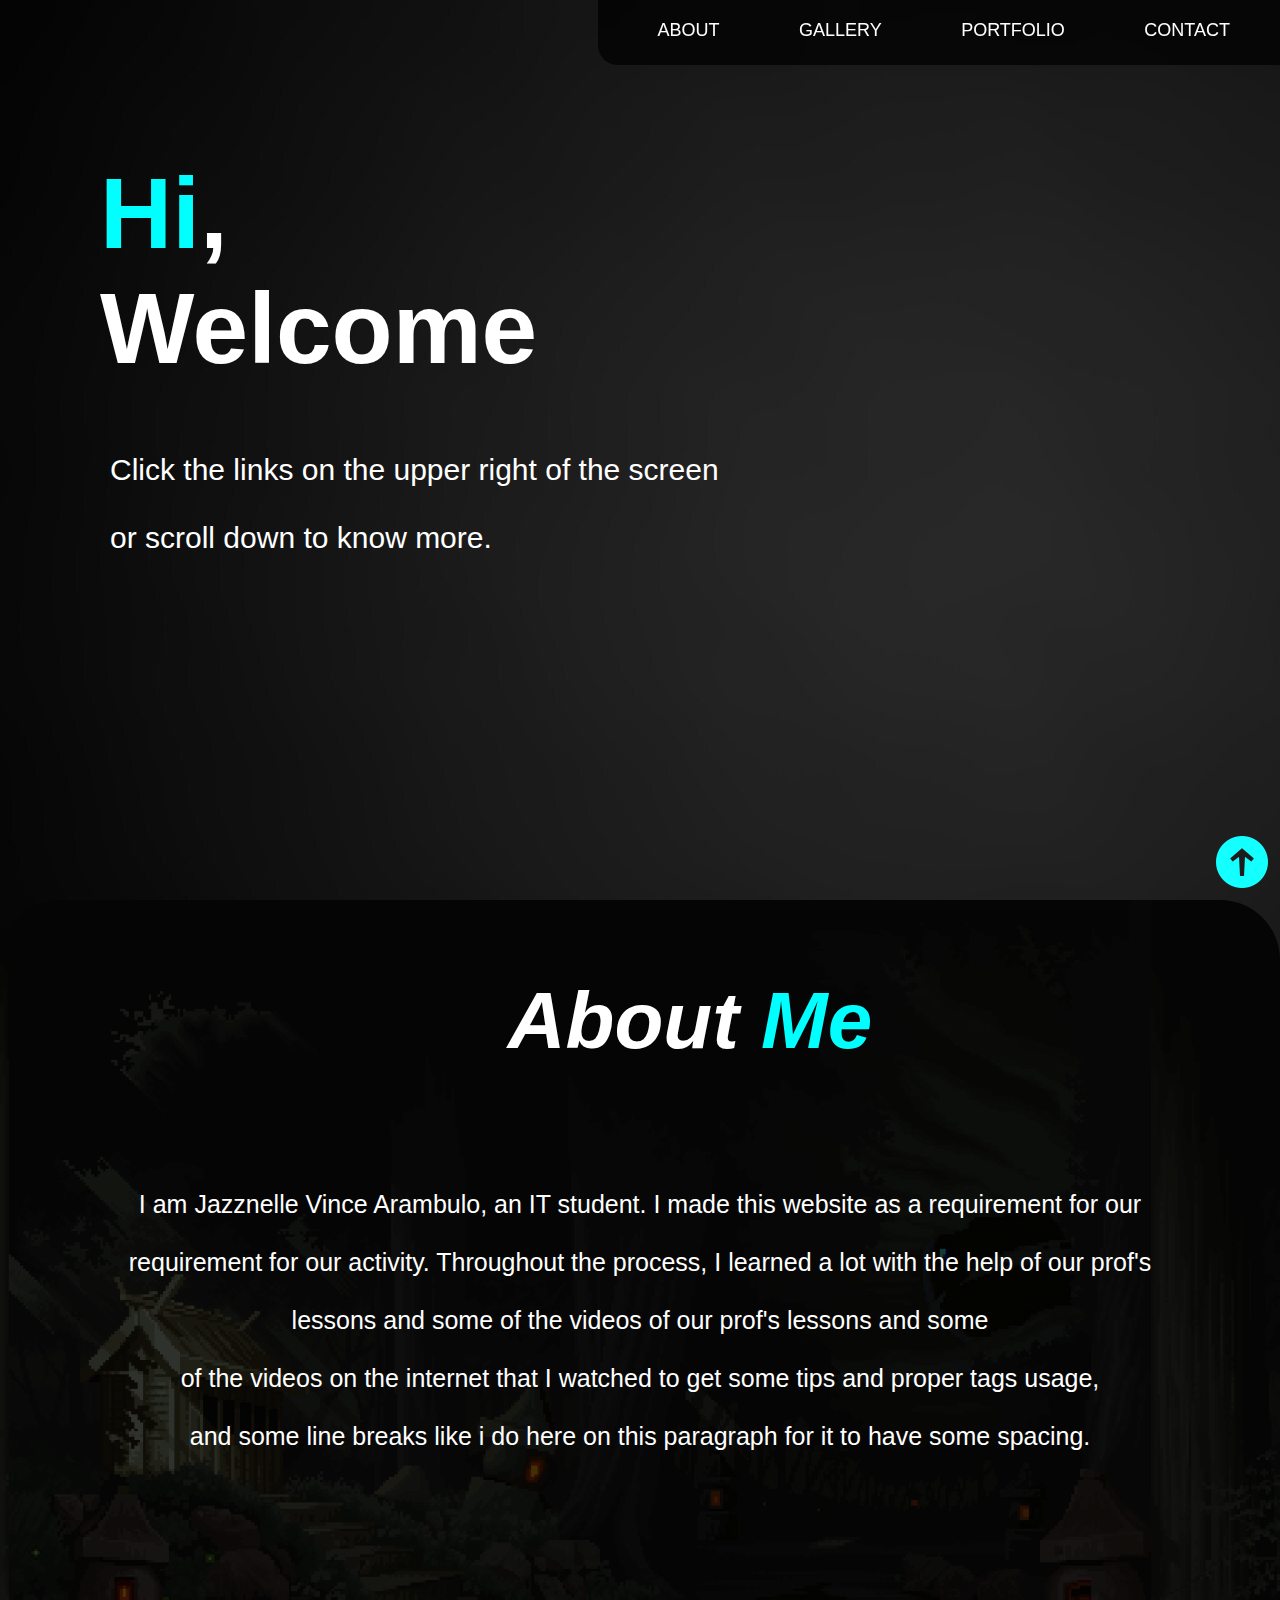
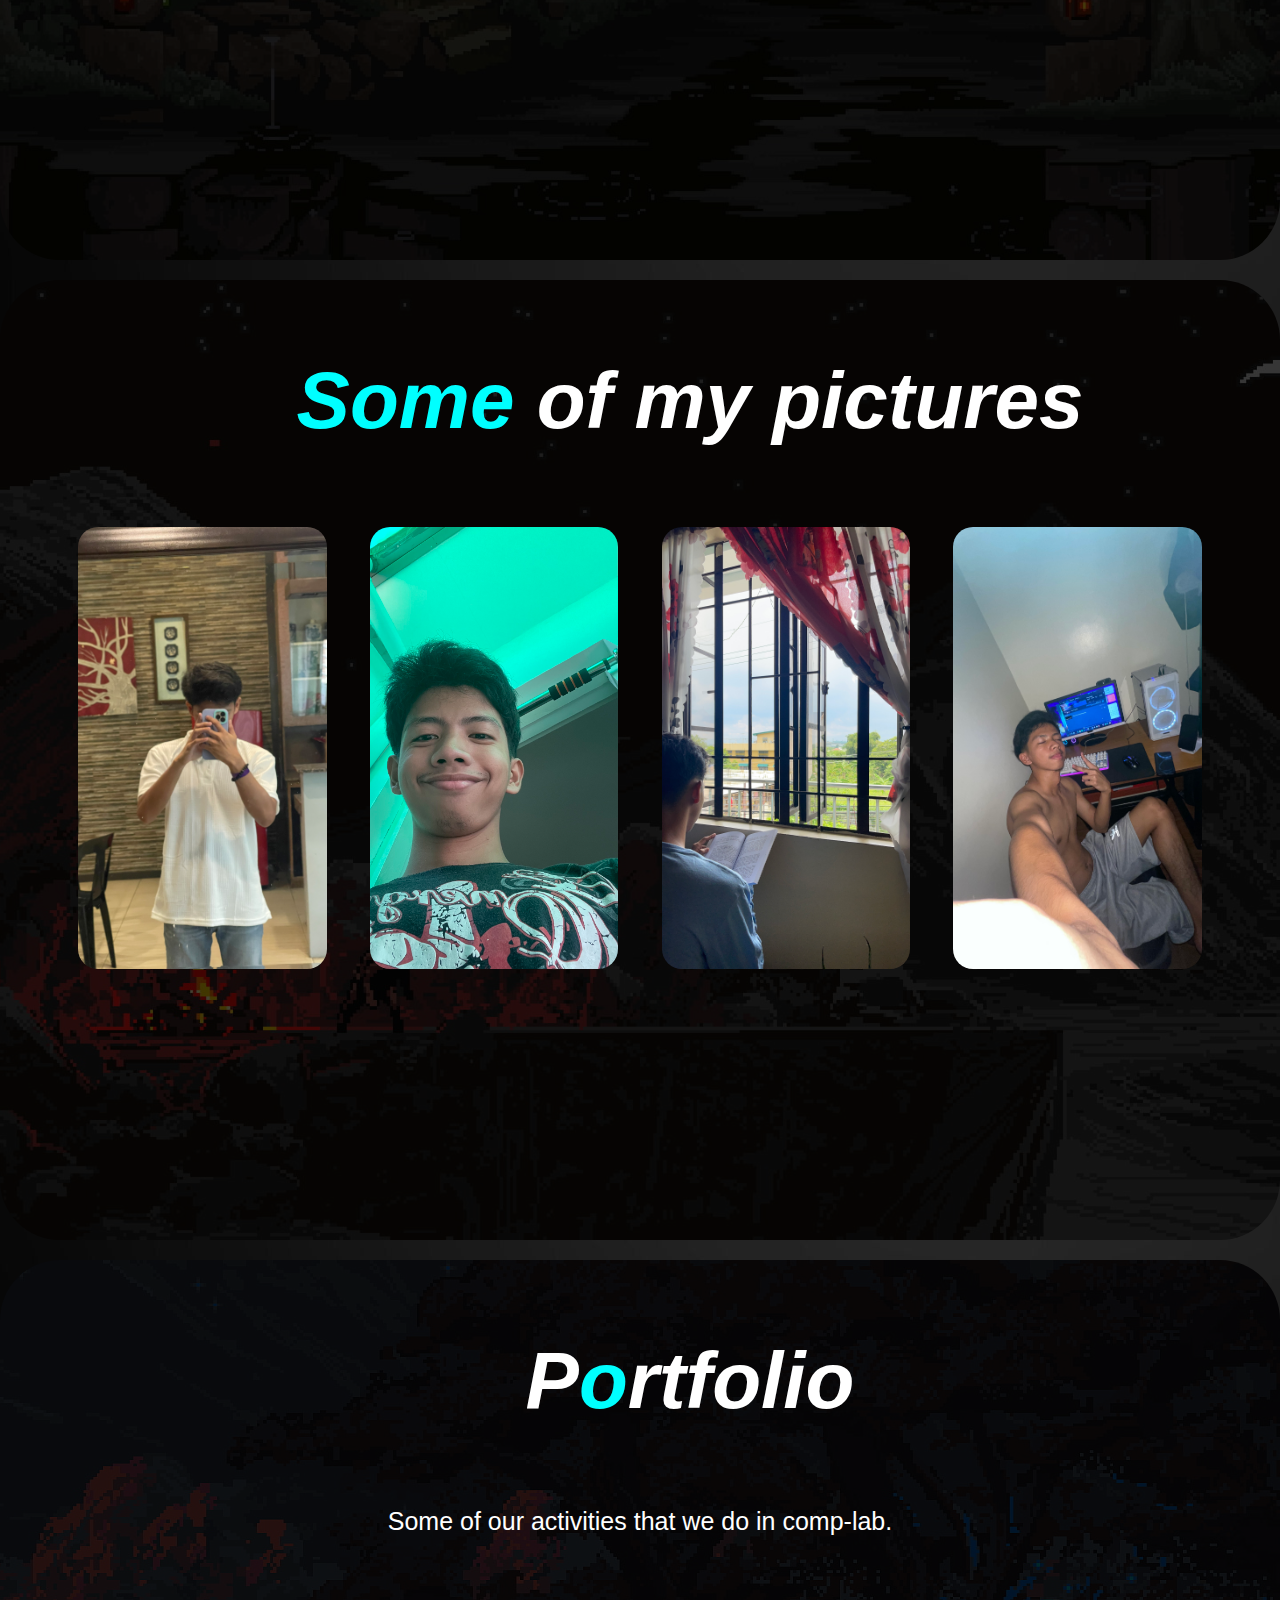
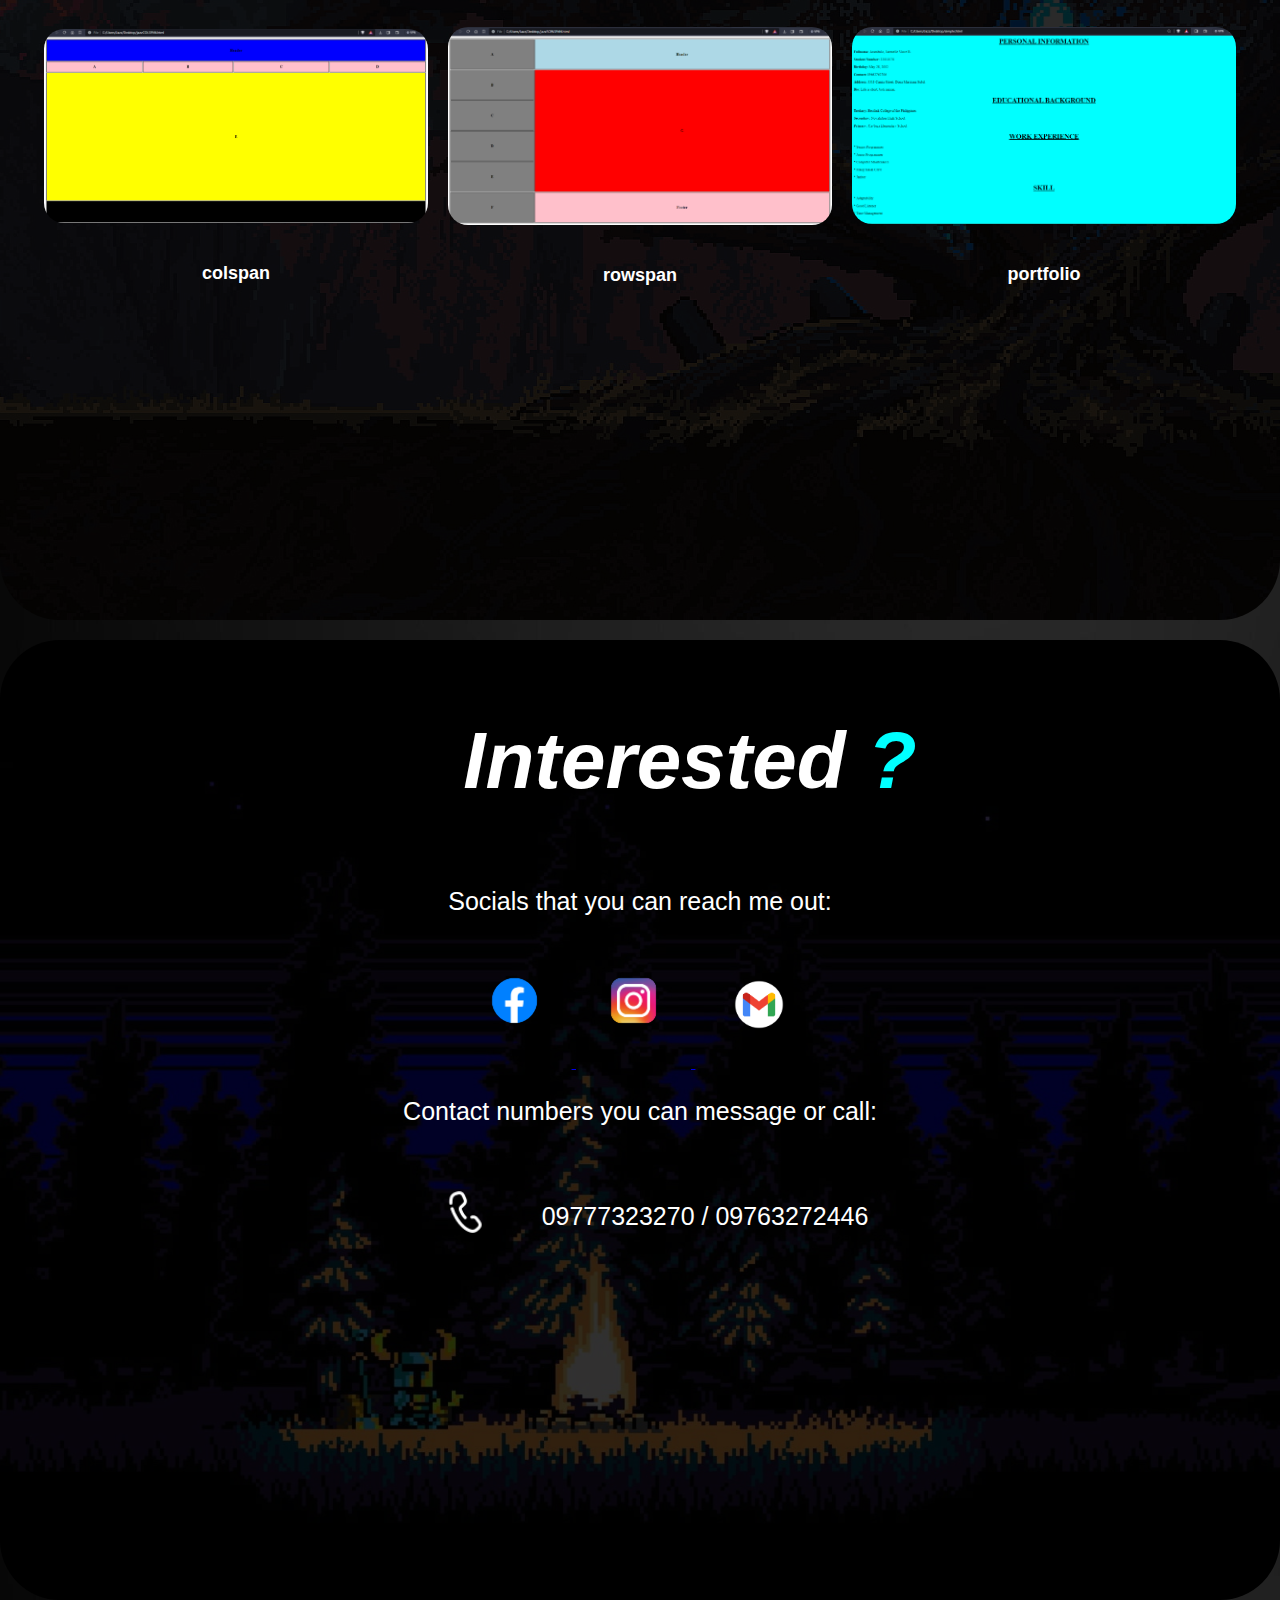
<file: index.html>
<html>
    <head>
        <title>Jazz</title>
        <link rel="stylesheet" href="style.css">
    </head>
    <body class="mainpage">
            <div class="navbar">
                <nav>
                    <ul class="links">
                        <li><a href="#about">ABOUT</a></li>
                        <li><a href="#gallery">GALLERY</a></li>
                        <li><a href="#portfolio">PORTFOLIO</a></li>
                        <li><a href="#contact">CONTACT</a></li>
                    </ul>
                </nav>
            </div>

        <div id="home" class="home-section">
            <br>
            <br>
            <h1><span style="color: aqua;">Hi</span>,<br> Welcome</h1>
            <p>Click the links on the upper right of the screen<br><br>or scroll down to know more.</p>
        </div>

        <div id="about" class="about-section">
                <div class="about-text">
                    <h1>About <span style="color: aqua;">Me</span></h1>
                        <br>
                        <p> I am Jazznelle Vince Arambulo, an IT student. I made this website as a requirement for our
                        <br><br>requirement for our activity. Throughout the process, I learned a lot with the help of our prof's
                        <br><br>lessons and some of the videos of our prof's lessons and some
                        <br><br>of the videos on the internet that I watched to get some tips and proper tags usage,
                        <br><br>and some line breaks like i do here on this paragraph for it to have some spacing.
                        </p>
                </div>
        </div>
        
        <div id="gallery" class="gallery-section">
            <h1><span style="color: aqua;">Some </span>of my pictures</h1>
            <div class="image-container">
                <div class="image-item">
                    <img src="images/me.jpeg" alt="Gallery Image 1">
                </div>
                <div class="image-item">
                    <img src="images/myself.jpeg" alt="Gallery Image 2">
                </div>
                <div class="image-item">
                    <img src="images/me3.jpeg" alt="Gallery Image 3">
                </div>
                <div class="image-item">
                    <img src="images/me4.jpeg" alt="Gallery Image 4">
                </div>
            </div>
        </div>

        <div id="portfolio" class="portfolio-section">
            <h1>P<span style="color: aqua;">o</span>rtfolio</h1>
            <p>Some of our activities that we do in comp-lab.</p>
            <br>
            <br>
            <div class="image-container">
                <div class="image-item">
                    <a href="images/colspan.png" target="_blank">
                    <img src="images/colspan.png" alt="Portfolio Image 1"></a>
                    <div class="image-description">colspan</div>
                </div>
                <div class="image-item">
                    <a href="images/rowspan.png" target="_blank">
                    <img src="images/rowspan.png" alt="Portfolio Image 2"></a>
                    <div class="image-description">rowspan</div>
                </div>
                <div class="image-item">
                    <a href="images/profile.png" target="_blank">
                    <img src="images/profile.png" alt="Portfolio Image 3"></a>
                    <div class="image-description">portfolio</div>
                </div>
            </div>
        </div>

        <div id="contact" class="contact-section">
            <h1>Interested <span style="color: aqua;">?</span></h1>
            <p>Socials that you can reach me out:</p>
            <div class="social-links">
                <a href="https://www.facebook.com/jazznelle.vince" target="_blank">
                    <img src="images/facebook-icon.png" alt="Facebook" class="facebook-icon">
                </a>
                <a href="https://www.instagram.com/jzznllvnc" target="_blank">
                    <img src="images/instagram-icon.png" alt="Instagram" class="instagram-icon">
                </a>
                <a href="mailto:jazznelle002@gmail.com">
                    <img src="images/gmail-icon.png" alt="Gmail" class="gmail-icon">
                </a>
            </div>
            <p>Contact numbers you can message or call:</p>
            <br><br>
                <div class="contact-numbers">
                    <img src="images/whitephone-icon.png" alt="Phone" class="whitephone-icon"></a>
                    <p>09777323270 / 09763272446</p>
                </div> 

                <a href="#home" class="icon-link">
                <div class="icon">
                <img src="images/upp.png" alt="Home">
                </div>
                </a>
        </div>
    </body>
</html>
</file>
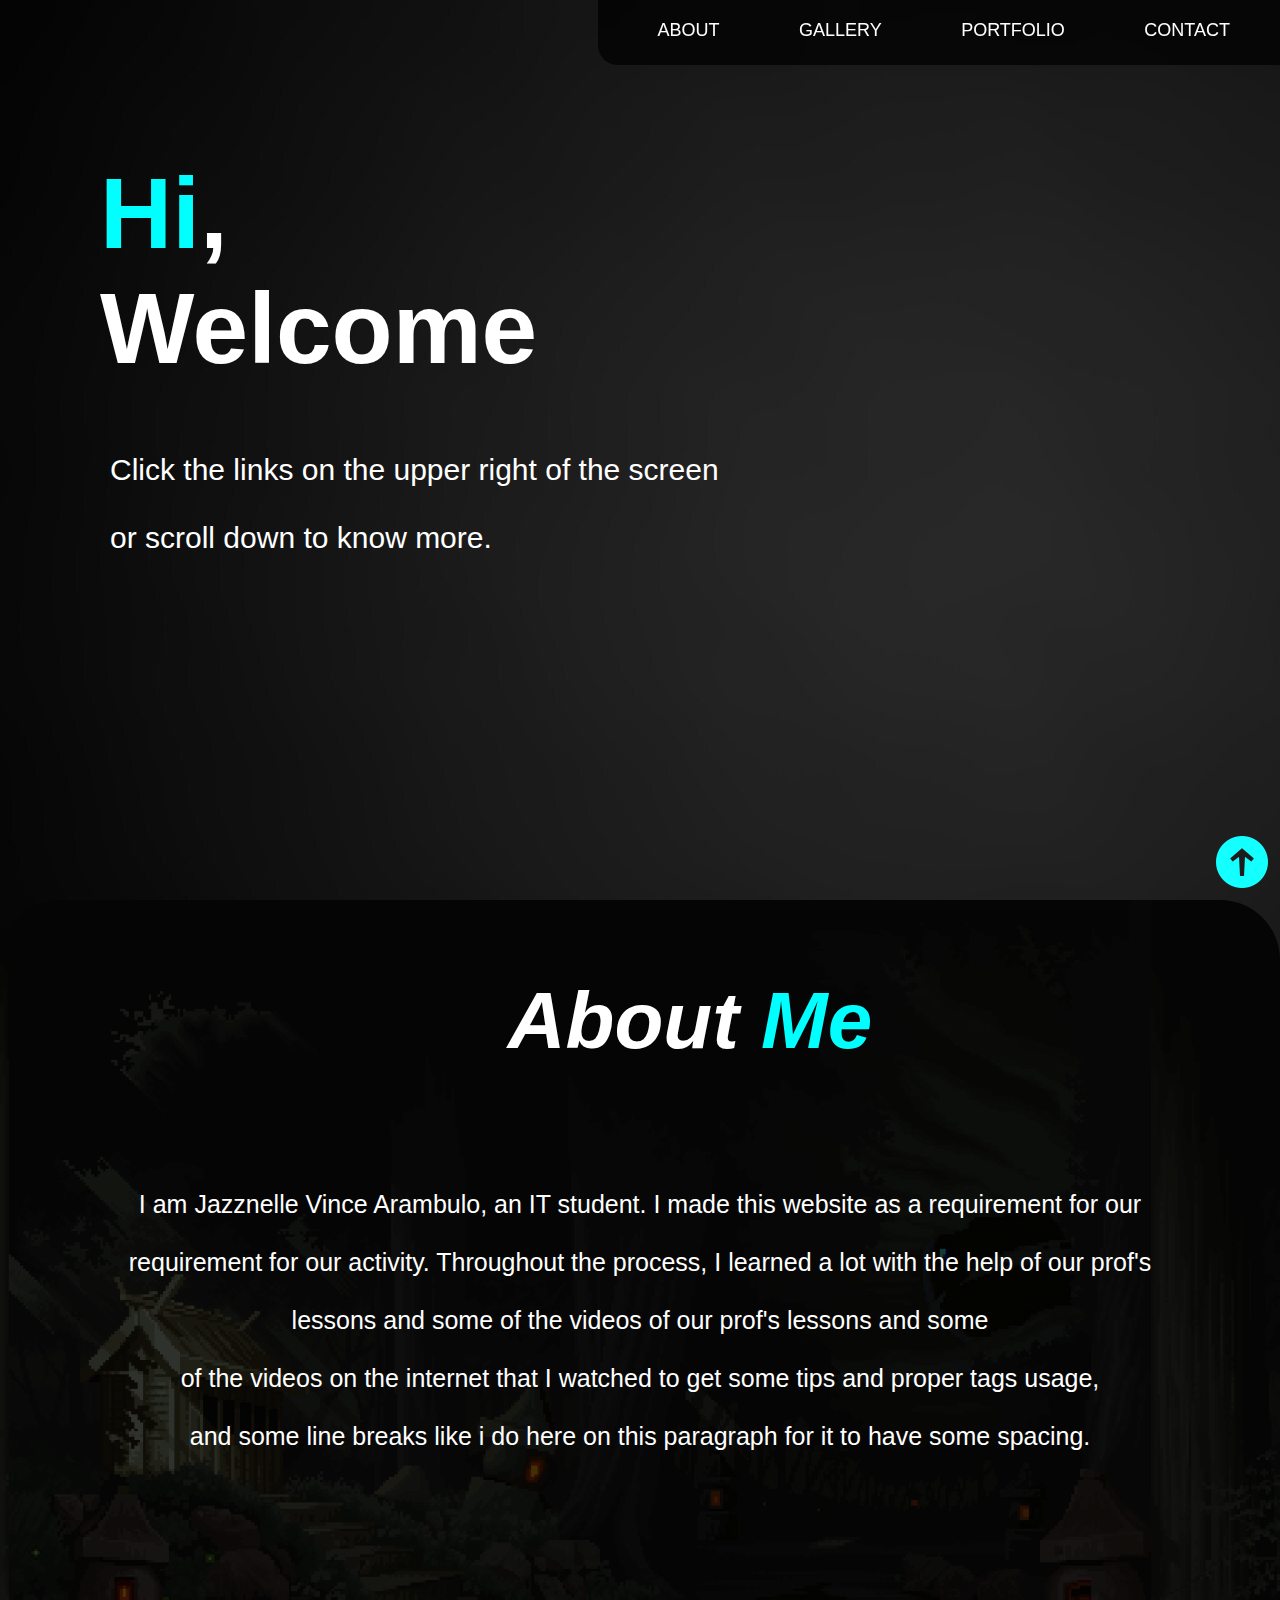
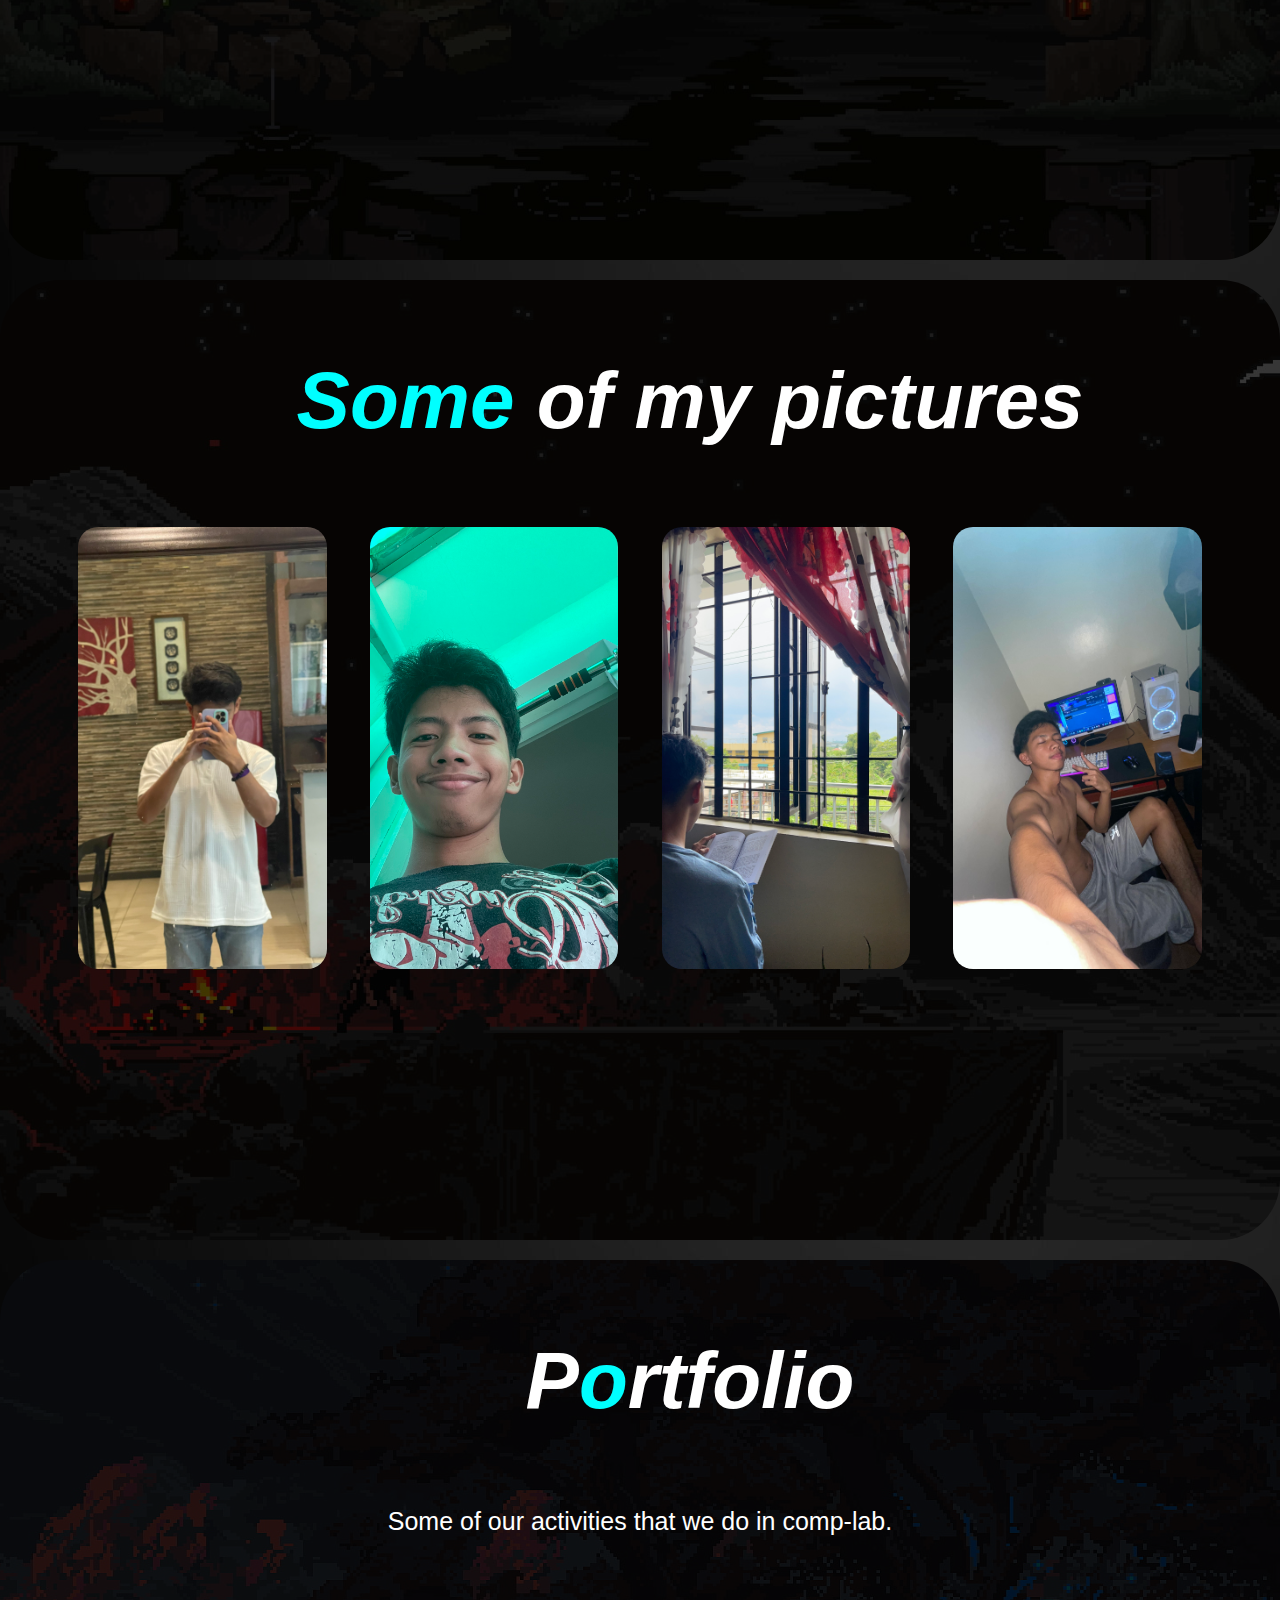
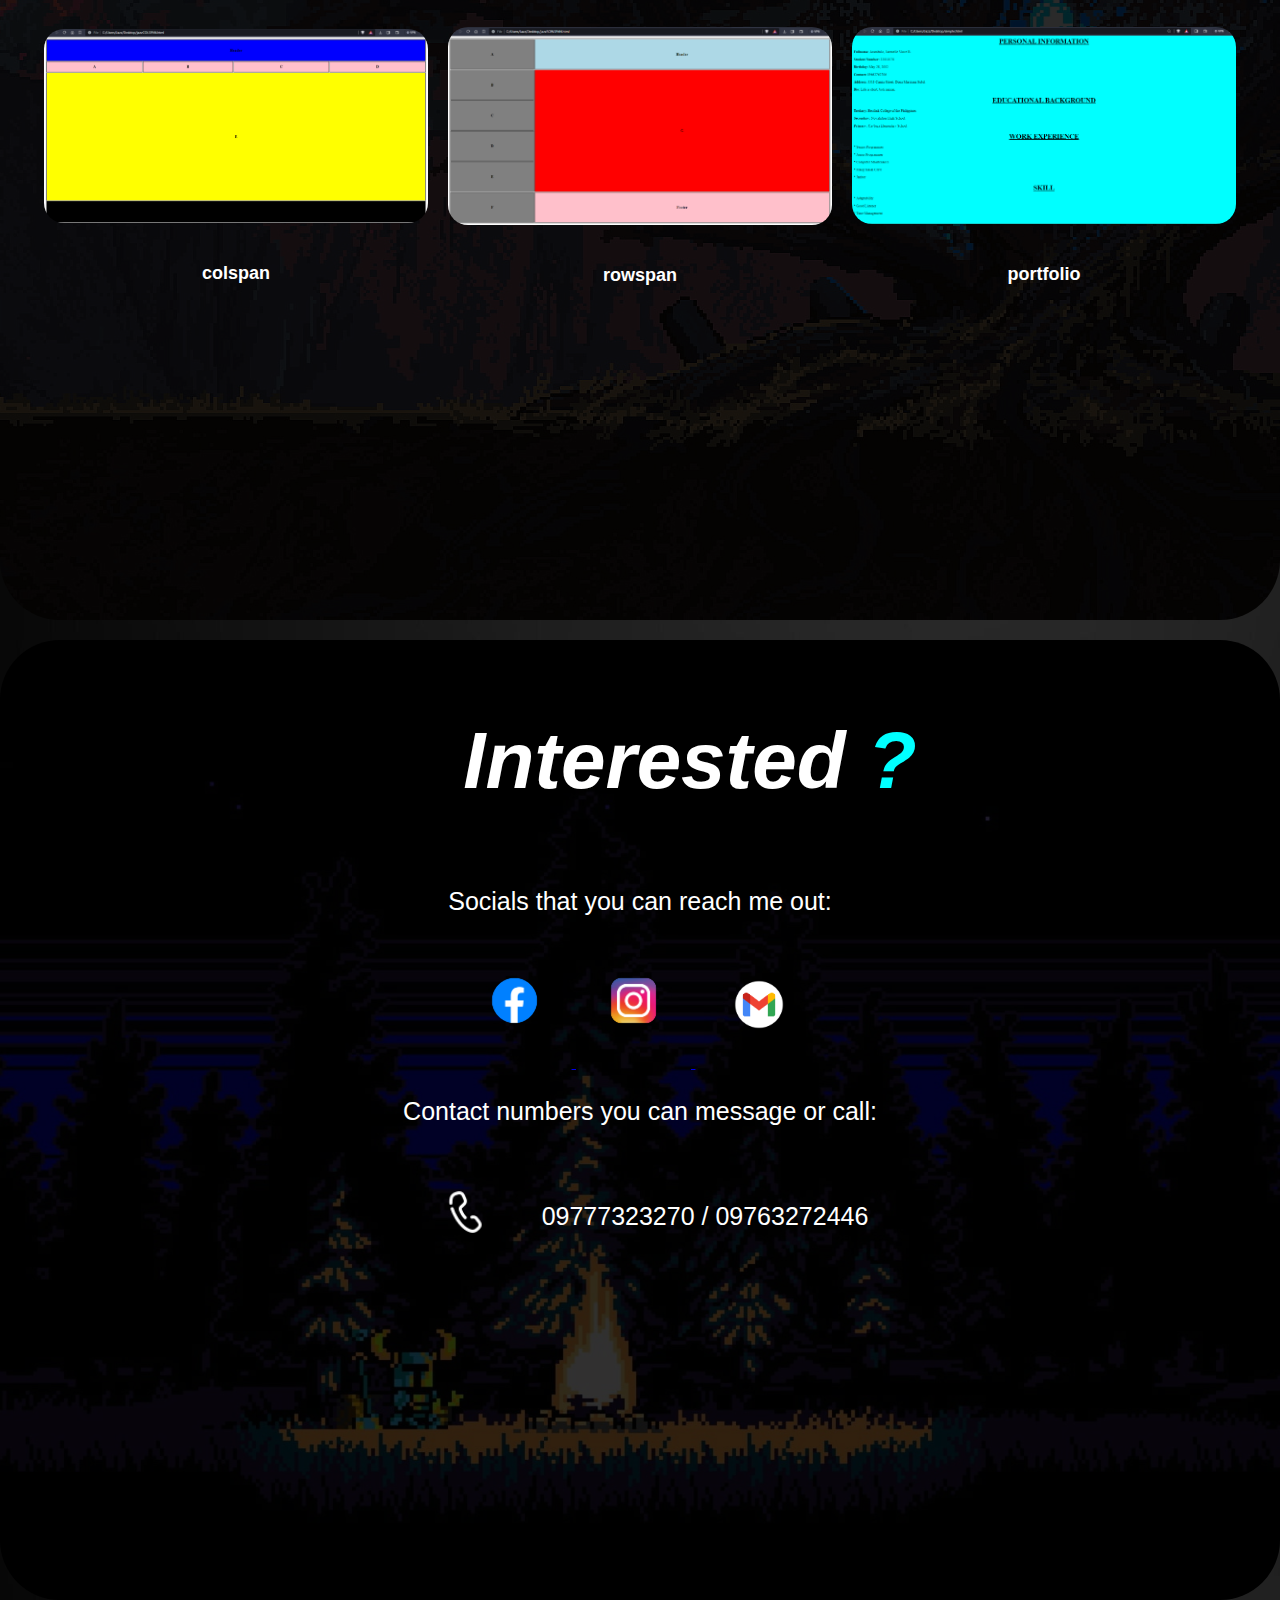
<file: jazz.html>
<html>
    <head>
        <title>Jazz</title>
        <link rel="stylesheet" href="style.css">
    </head>
    <body class="mainpage">
            <div class="navbar">
                <nav>
                    <ul class="links">
                        <li><a href="#about">ABOUT</a></li>
                        <li><a href="#gallery">GALLERY</a></li>
                        <li><a href="#portfolio">PORTFOLIO</a></li>
                        <li><a href="#contact">CONTACT</a></li>
                    </ul>
                </nav>
            </div>

        <div id="home" class="home-section">
            <br>
            <br>
            <h1><span style="color: aqua;">Hi</span>,<br> Welcome</h1>
            <p>Click the links on the upper right of the screen<br><br>or scroll down to know more.</p>
        </div>

        <div id="about" class="about-section">
                <div class="about-text">
                    <h1>About <span style="color: aqua;">Me</span></h1>
                        <br>
                        <p> I am Jazznelle Vince Arambulo, an IT student. I made this website as a requirement for our
                        <br><br>requirement for our activity. Throughout the process, I learned a lot with the help of our prof's
                        <br><br>lessons and some of the videos of our prof's lessons and some
                        <br><br>of the videos on the internet that I watched to get some tips and proper tags usage,
                        <br><br>and some line breaks like i do here on this paragraph for it to have some spacing.
                        </p>
                </div>
        </div>
        
        <div id="gallery" class="gallery-section">
            <h1><span style="color: aqua;">Some </span>of my pictures</h1>
            <div class="image-container">
                <div class="image-item">
                    <img src="images/me.jpeg" alt="Gallery Image 1">
                </div>
                <div class="image-item">
                    <img src="images/myself.jpeg" alt="Gallery Image 2">
                </div>
                <div class="image-item">
                    <img src="images/me3.jpeg" alt="Gallery Image 3">
                </div>
                <div class="image-item">
                    <img src="images/me4.jpeg" alt="Gallery Image 4">
                </div>
            </div>
        </div>

        <div id="portfolio" class="portfolio-section">
            <h1>P<span style="color: aqua;">o</span>rtfolio</h1>
            <p>Some of our activities that we do in comp-lab.</p>
            <br>
            <br>
            <div class="image-container">
                <div class="image-item">
                    <a href="images/colspan.png" target="_blank">
                    <img src="images/colspan.png" alt="Portfolio Image 1"></a>
                    <div class="image-description">colspan</div>
                </div>
                <div class="image-item">
                    <a href="images/rowspan.png" target="_blank">
                    <img src="images/rowspan.png" alt="Portfolio Image 2"></a>
                    <div class="image-description">rowspan</div>
                </div>
                <div class="image-item">
                    <a href="images/profile.png" target="_blank">
                    <img src="images/profile.png" alt="Portfolio Image 3"></a>
                    <div class="image-description">portfolio</div>
                </div>
            </div>
        </div>

        <div id="contact" class="contact-section">
            <h1>Interested <span style="color: aqua;">?</span></h1>
            <p>Socials that you can reach me out:</p>
            <div class="social-links">
                <a href="https://www.facebook.com/jazznelle.vince" target="_blank">
                    <img src="images/facebook-icon.png" alt="Facebook" class="facebook-icon">
                </a>
                <a href="https://www.instagram.com/jzznllvnc" target="_blank">
                    <img src="images/instagram-icon.png" alt="Instagram" class="instagram-icon">
                </a>
                <a href="mailto:jazznelle002@gmail.com">
                    <img src="images/gmail-icon.png" alt="Gmail" class="gmail-icon">
                </a>
            </div>
            <p>Contact numbers you can message or call:</p>
            <br><br>
                <div class="contact-numbers">
                    <img src="images/whitephone-icon.png" alt="Phone" class="whitephone-icon"></a>
                    <p>09777323270 / 09763272446</p>
                </div> 

                <a href="#home" class="icon-link">
                <div class="icon">
                <img src="images/upp.png" alt="Home">
                </div>
                </a>
        </div>
    </body>
</html>
</file>
<file: style.css>
html {
    scroll-behavior: smooth;
}

body {
    font-family: sans-serif;
    background-image: url('images/blurpattern.jpg');
    font-weight: 550;
    font-size: 1em;
    margin: 0;
}

ul {
    background-color: rgba(0, 0, 0, 0.726);
    border-bottom-left-radius: 20px;
    height: 55px;
    padding-top: 10px;
    padding-right: 20px;
    padding-left: 15px;
    margin: 0;
    position: fixed;
    top: 0;
    right: 0;
    width: auto; 
    z-index: 1;
    backdrop-filter: blur(10px);
}

li {
    display: inline;
}

li a {
    text-decoration: none;
    font-weight: lighter;
    font-size: 18px;
    color: white;
    transition: .3s;
    margin-left: 15px;
    display: inline-block;
    padding: 10px 30px;
    border-radius: 20px;
}

li a:hover {
    background-color: aqua;
    border-radius: 20px;
    color: #141414;
    padding-top: 8px;
    padding-bottom: 8px;
    transform: scale(1.2);
}

#home {
    background-size: cover;
    height: 100%;
}

#home p {
    text-align: justify;
    font-weight: lighter;
    font-size: 30px;
    margin-top: auto;
    margin-left: 110px;
    color: white;
}

h1 {
    margin-top: 120px;
    margin-left: 100px;
    color: white;
    font-size: 100px;
}

#about h1, #gallery h1, #portfolio h1, #contact h1 {
    text-align: center;
    font-family: 'Calibri', sans-serif;
    font-style: italic;
    color: white;
    font-size: 80px;
    margin-top: 15px;
    margin-bottom: 80px;
}

#about p, #gallery p, #portfolio p, #contact p {
    color: white;
    font-weight: lighter;
    font-size: 25px;
    text-align: center;
    padding: 0;
}

#about, #gallery, #portfolio, #contact {
    text-align: center;
    padding-top: 60px;
    margin-bottom: 20px;
}

#about {
    background-image: url('images/forest.jpg');
    background-color: rgba(0, 0, 0, 0.726);
    background-blend-mode: multiply;
    background-size: cover;
    background-position: center;
    height: 100%;
    border-radius: 60px;
}

#about .about-image {
    max-width: 20%;
    height: auto;
    border-radius: 20px;
    margin-top: -50px;
    margin-right: 800px;
}

#gallery {
    background-image: url('images/old.jpg');
    background-color: rgba(0, 0, 0, 0.74);
    background-blend-mode: multiply;
    background-size: cover;
    background-position: center;
    height: 100%;
    border-radius: 60px;
}

#gallery .image-container {
    display: flex;
    justify-content: space-between;
    align-items: center;
    width: 90%;
    margin: 0 auto;
}

#gallery .image-item {
    flex: 0 0 24%;
    text-align: center;
    position: relative;
}

#gallery .image-item img {
    border-radius: 20px;
    max-width: 90%;
    max-height: 450px;
}

#portfolio {
    background-image: url('images/trees.jpg');
    background-color: rgba(0, 0, 0, 0.836);
    background-blend-mode: multiply;
    background-size: cover;
    background-position: center;
    height: 100%;
    border-radius: 60px;
}

#portfolio .image-container {
    display: flex;
    flex-wrap: wrap;
    justify-content: center;
    align-items: center;
    margin: 0 auto;
    margin-top: 20px;
}

#portfolio .image-item {
    flex: 0 0 30%;
    text-align: center;
    position: relative;
    margin: 10px;
}

#portfolio .image-item img {
    border-radius: 20px;
    width: 100%;
    height: auto;
}

#portfolio .image-description {
    text-align: center;
    color: white;
    font-size: 18px;
    margin-top: 40px;
}

#contact {
    background-image: url('images/alone.jpg');
    background-color: rgba(0, 0, 0, 0.808);
    background-blend-mode: multiply;
    background-size: cover;
    background-position: center;
    border-radius: 60px;
    height: 100%
}

.facebook-icon, .instagram-icon {
    width: 75px;
    height: 75px;
    margin: 20px;
    margin-bottom: 30px;
}

.gmail-icon {
    width: 50px;
    height: 49px;
    margin: 39px;
}

.whitephone-icon {
    width: 50px;
    height: 50px;
    margin-right: 350px;
}

.contact-numbers p {
    color: white;
    margin-top: -35px;
    margin-left: 130px;
    text-align: center;
}

.icon-link {
    position: fixed;
    bottom: 20px;
    right: 20px;
    z-index: 1;
    text-decoration: none;
    padding: 40px 40px;
    width: 10px;
    height: 10px;
}
</file>
